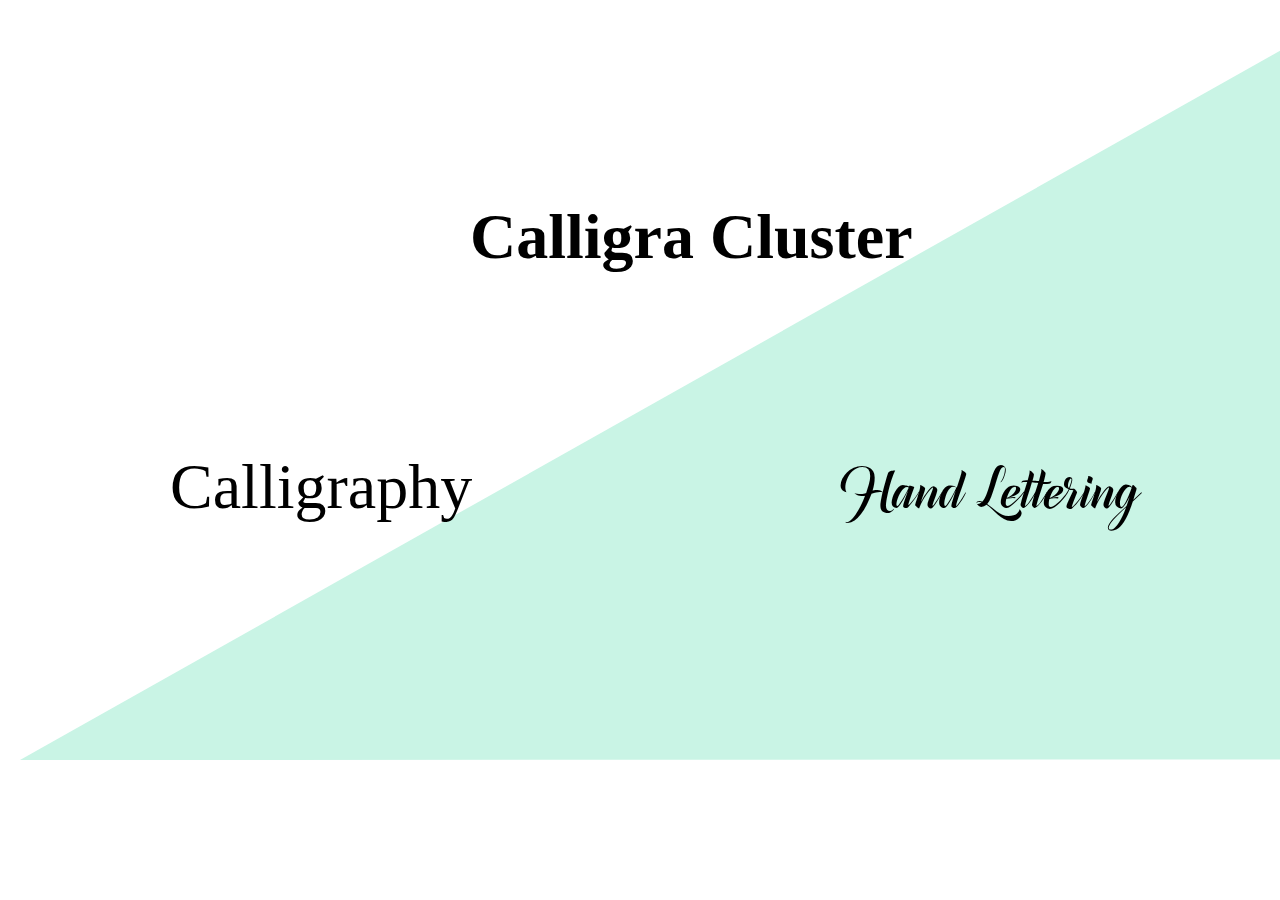
<file: index.html>
<!DOCTYPE html>
<html>
<head>

	<meta charset="utf-8">
	<meta name="viewport" content="width=device-width, initial-scale=1">

	<script type="text/javascript" src="js/jquery.min.js"></script>
	<script type="text/javascript" src="js/script.js"></script>

	<link rel="stylesheet" href="css/normalize.css">
	<link rel="stylesheet" href="css/desktop.css">

  <title>Calligra Cluster Home</title>

</head>

<body>

	<div class="container">
	
	<svg height="900" width="100%" style="position: fixed;">
  			<polygon points="1350,0 2000000,0 0,760" style="fill:#c9f4e5;" />
	</svg>
	
	<div class="header">
		<h1>Calligra Cluster</h1>
	</div>
	
	<div class="calligraphy">
		<a href="calligraphy.html">Calligraphy</a>
	</div>
	
	<div class="handLettering">
		<a href="handLettering.html">Hand Lettering</a></h2>
	</div>
	
	</div>
	
	
	
</body>
</html>
</file>
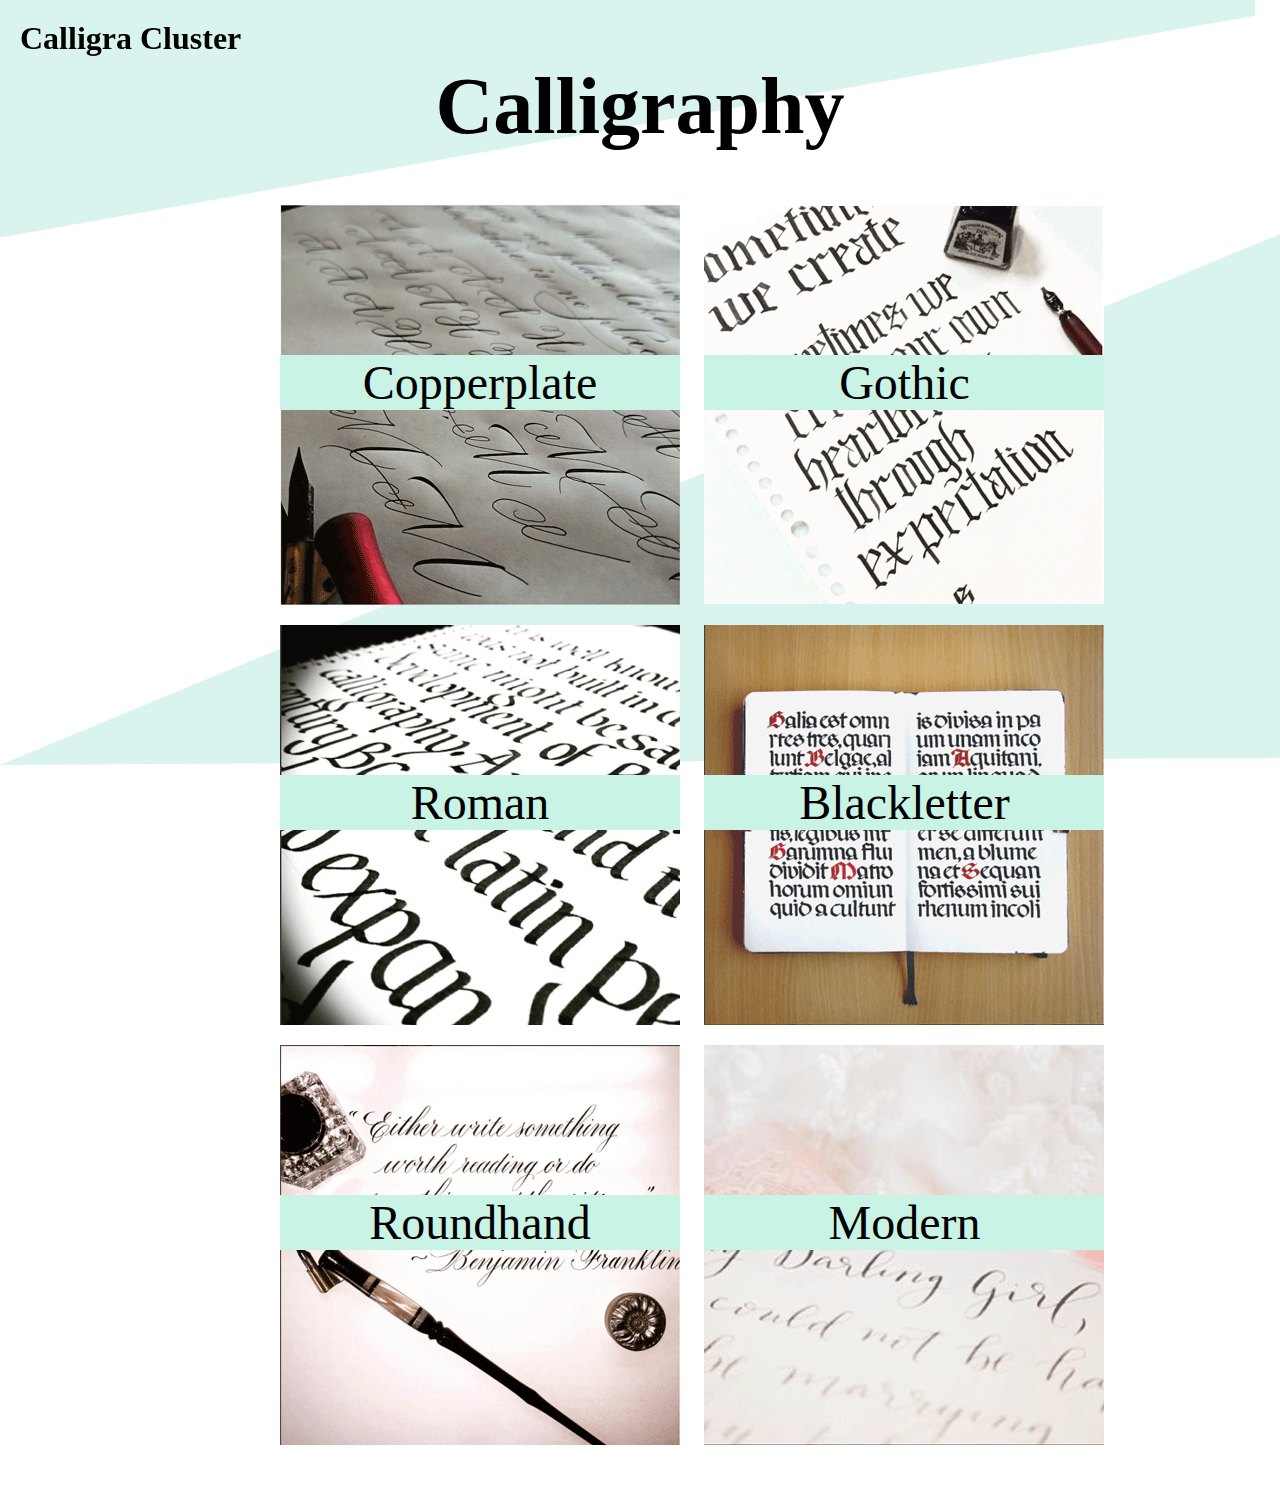
<file: calligraphy.html>
<!DOCTYPE html>
<html>
<head>

	<meta charset="utf-8">
	<meta name="viewport" content="width=device-width, initial-scale=1">

	<script type="text/javascript" src="js/jquery.min.js"></script>
	<script type="text/javascript" src="js/script.js"></script>

	<link rel="stylesheet" href="css/normalize.css">
	<link rel="stylesheet" href="css/desktop.css">

  <title>Calligra Cluster Calligraphy</title>

</head>

<body>
	
	<div style="position:relative; left:0; top: 0;">		
		<svg height="900" width="100%" style="position: fixed; margin-left:-25px; margin-right: -10px; margin-top: -50px;">
  			<polygon points="1538,0 0,0 0,272" style="fill:#d9f4ef; position: absolute"/>
		</svg>
		
		<a href="index.html" style="width: 250px; position: relative;"><h3 style="width: 250px;">Calligra Cluster</h3></a>
		
		<h1 style="position: relative;">Calligraphy</h1>
		
		<svg height="900" width="100%" style="position: fixed;">
  			<polygon points="1350,0 100000,0 0,560" style="fill:#d9f4ef;" />
		</svg>
	</div>
		
	
	<div class="originalContainer">
	<div class="copperplate" style='display: inline-block; vertical-align: top; align: center; position: relative;'>
		<a href="copperplate.html">Copperplate</a>
	</div>
	
	<div class="gothic" style='display: inline-block; vertical-align: top; position: relative;'>
		<a href="#">Gothic</a>
	</div>
	
	</br>
	
	<div class="roman" style='display: inline-block; vertical-align: top; position: relative;'>
		<a href="#">Roman</a>
	</div>
	
	<div class="blackletter" style='display: inline-block; vertical-align: top; position: relative;'>
		<a href="#">Blackletter</a>
	</div>
	
	</br>
	
	<div class="roundhand" style='display: inline-block; vertical-align: top; position: relative;'>
		<a href="#">Roundhand</a>
	</div>
	
	<div class="modern" style='display: inline-block; vertical-align: top; position: relative;'>
		<a href="#">Modern</a>
	</div>
	
	</div>

	
	
	
	
</body>
</html>
</file>
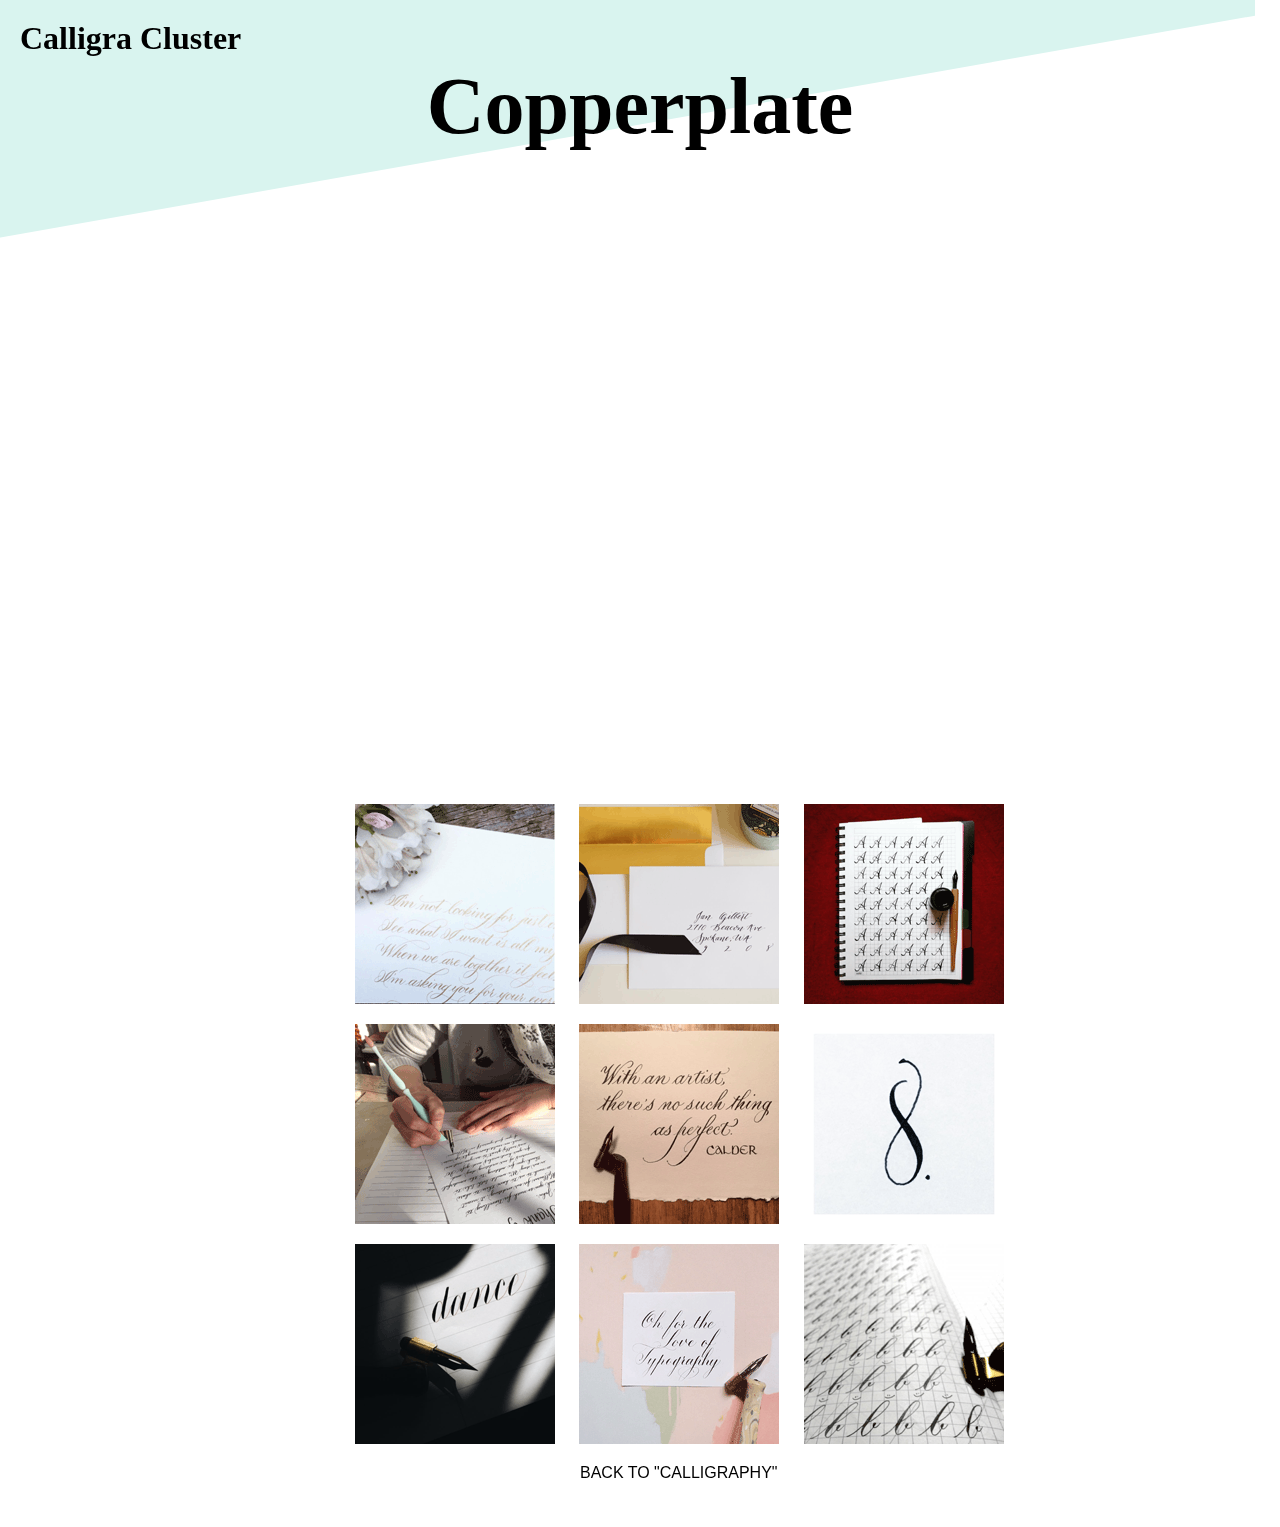
<file: copperplate.html>
<!DOCTYPE html>
<html>
<head>

	<meta charset="utf-8">
	<meta name="viewport" content="width=device-width, initial-scale=1">

	<script type="text/javascript" src="js/jquery.min.js"></script>
	<script type="text/javascript" src="js/script.js"></script>

	<link rel="stylesheet" href="css/normalize.css">
	<link rel="stylesheet" href="css/desktop.css">

  <title>Calligra Cluster Copperplate</title>

</head>

<body>
		<div style="position:relative; left:0; top: 0;">		
		<svg height="900" width="100%" style="position: fixed; margin-left:-25px; margin-right: -10px; margin-top: -50px;">
  			<polygon points="1538,0 0,0 0,272" style="fill:#d9f4ef; position: absolute"/>
		</svg>
		<a href="index.html" style="position: relative;"><h3>Calligra Cluster</h3></a>
		<h1 style="position: relative;">Copperplate</h1>

		</div>
	
	<div class="video">
	<iframe width="760" height="515" src="https://www.youtube.com/embed/EhI9YYnT3Xs" frameborder="0" allowfullscreen style="position: relative;"></iframe>
	</div>
	
	<div class="smallBoxContainer">
		<div id="smallBox1" style='display: inline-block; vertical-align: top; align: center; position: relative;'></div>
		<div id="smallBox2" style='display: inline-block; vertical-align: top; align: center; position: relative;'></div>
		<div id="smallBox3" style='display: inline-block; vertical-align: top; align: center; position: relative;'></div>
		</br>
		<div id="smallBox4" style='display: inline-block; vertical-align: top; align: center; position: relative;'></div>
		<div id="smallBox5" style='display: inline-block; vertical-align: top; align: center; position: relative;'></div>
		<div id="smallBox6" style='display: inline-block; vertical-align: top; align: center; position: relative;'></div>
		</br>
		<div id="smallBox7" style='display: inline-block; vertical-align: top; align: center; position: relative;'></div>
		<div id="smallBox8" style='display: inline-block; vertical-align: top; align: center; position: relative;'></div>
		<div id="smallBox9" style='display: inline-block; vertical-align: top; align: center; position: relative;'></div>
	
	</div>
	
	<div class="footer">
		<a href="calligraphy.html">BACK TO "CALLIGRAPHY"</a>
	</div>
	</br>
</body>
</html>
</file>
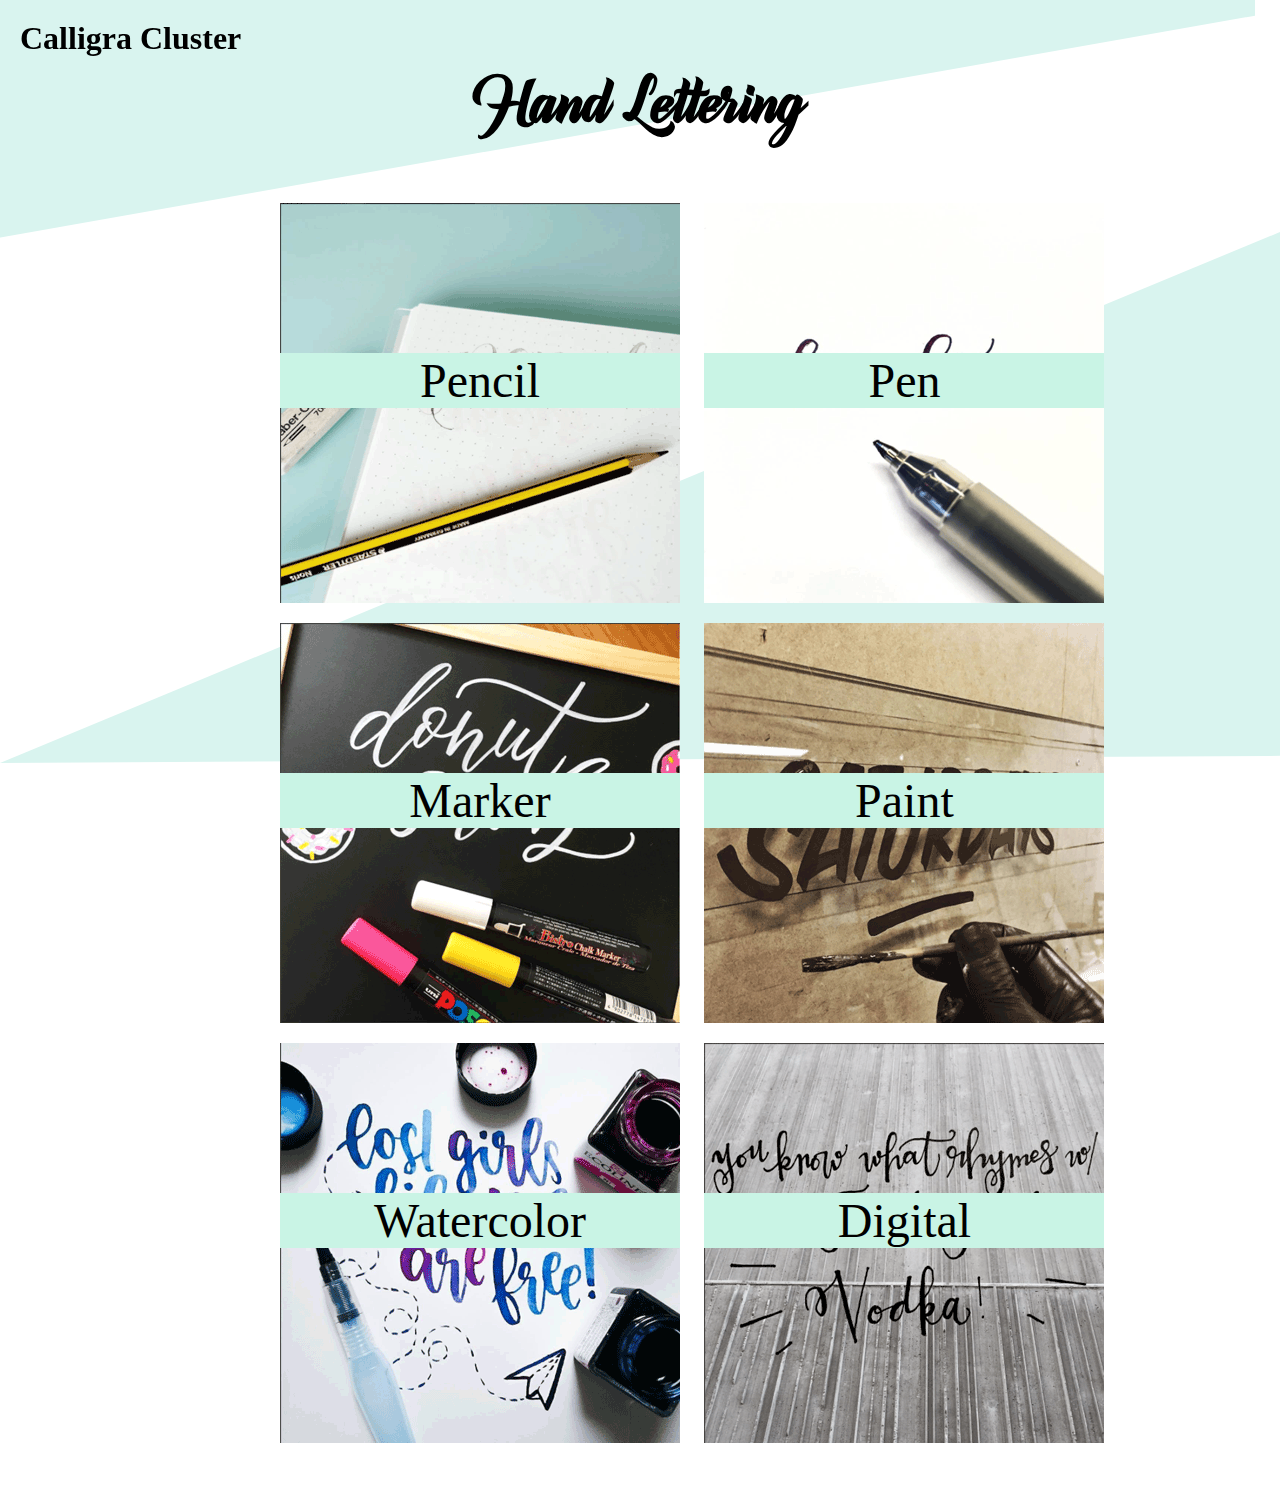
<file: handLettering.html>
<!DOCTYPE html>
<html>
<head>

	<meta charset="utf-8">
	<meta name="viewport" content="width=device-width, initial-scale=1">

	<script type="text/javascript" src="js/jquery.min.js"></script>
	<script type="text/javascript" src="js/script.js"></script>

	<link rel="stylesheet" href="css/normalize.css">
	<link rel="stylesheet" href="css/desktop.css">

  <title>Calligra Cluster Hand Lettering</title>

</head>

<body>

	<div class="handLetteringTitle"style="position:relative; left:0; top: 0;">		
		<svg height="900" width="100%" style="position: fixed; margin-left:-25px; margin-right: -10px; margin-top: -50px;">
  			<polygon points="1538,0 0,0 0,272" style="fill:#d9f4ef; position: absolute"/>
		</svg>
		
		<a href="index.html" style="position: relative;"><h3>Calligra Cluster</h3></a>
		
		<h1 style="position: relative;">Hand Lettering</h1>
		
		<svg height="900" width="100%" style="position: fixed;">
  			<polygon points="1350,0 100000,0 0,560" style="fill:#d9f4ef;" />
		</svg>
	</div>
	<div class="originalContainer">
	<div class="pencil" style='display: inline-block; vertical-align: top; align: center; position: relative;'>
		<a href="#">Pencil</a>
	</div>
	
	<div class="pen" style='display: inline-block; vertical-align: top; position: relative;'>
		<a href="#">Pen</a>
	</div>
	
	</br>
	
	<div class="marker" style='display: inline-block; vertical-align: top; position: relative;'>
		<a href="#">Marker</a>
	</div>
	
	<div class="paint" style='display: inline-block; vertical-align: top; position: relative;'>
		<a href="#">Paint</a>
	</div>
	
	</br>
	
	<div class="watercolor" style='display: inline-block; vertical-align: top; position: relative;'>
		<a href="#">Watercolor</a>
	</div>
	
	<div class="digital" style='display: inline-block; vertical-align: top; position: relative;'>
		<a href="#">Digital</a>
	</div>
	
	</div>
	
</body>
</html>
</file>
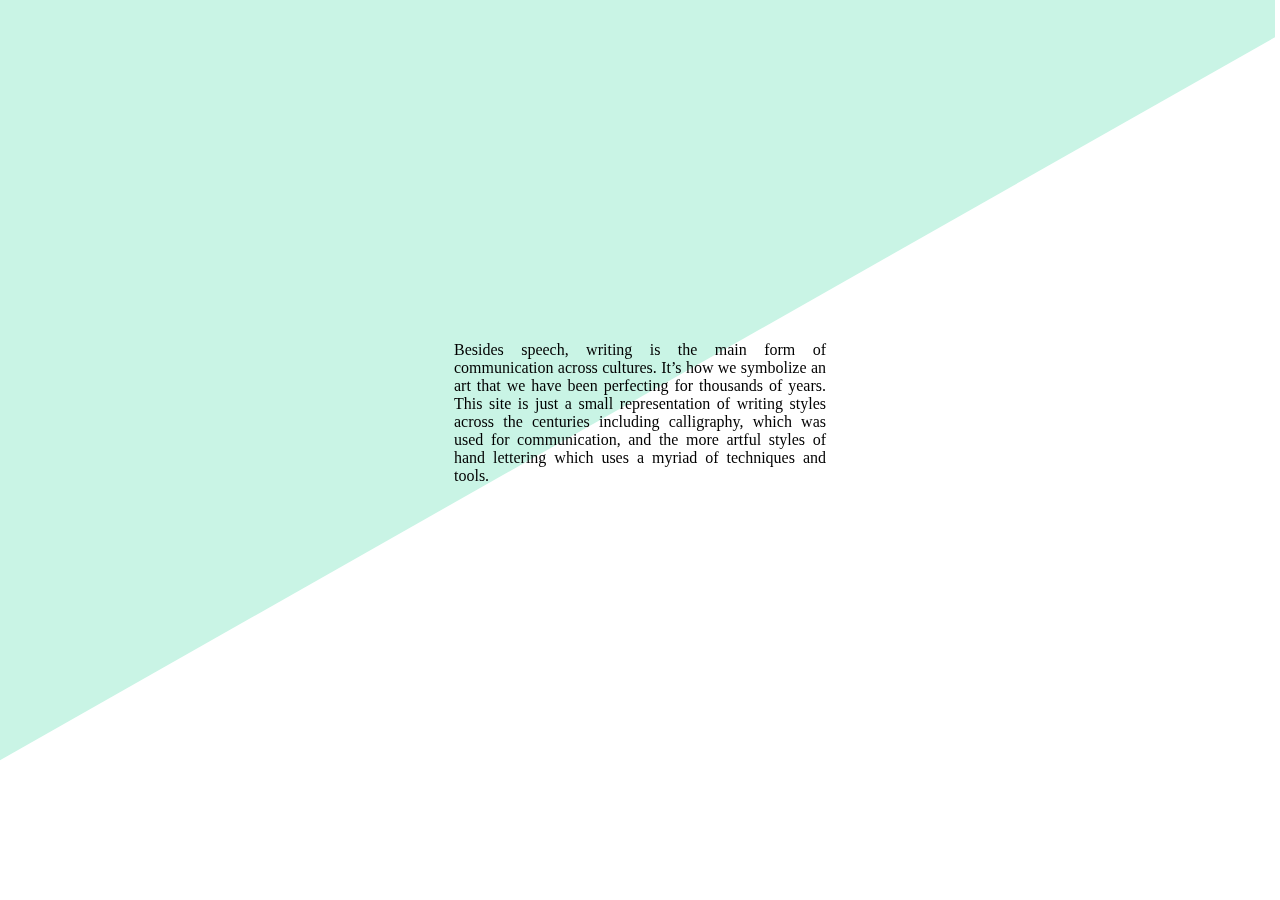
<file: opener.html>
<!DOCTYPE html>
<html>
<head>

  <meta charset="utf-8">
  <meta name="viewport" content="width=device-width, initial-scale=1">

  <script type="text/javascript" src="js/jquery.min.js"></script>
  <script type="text/javascript" src="js/script.js"></script>

  <link rel="stylesheet" href="css/normalize.css">
  <link rel="stylesheet" href="css/desktop.css">

  <title>Calligra Cluster Opener</title>

</head>

<body>

	
	<div class="container">
		
		
		<svg height="900" width="100%" style="position: fixed; margin-left:-25px; margin-right: -10px;">
  			<polygon points="1538,0 0,0 0,872" style="fill:#c9f4e5;"/>
		</svg>
				<div class="clickNext">
			<a href="index.html" style="opacity: 0;">NEXT</a>
		</div>

</body>
</html>
		
		<div class="openingStatement">
	
			<p>Besides speech, writing is the main form of communication across cultures. It’s how we 
			symbolize an art that we have been perfecting for thousands of years. This site is just a small 
			representation of writing styles across the centuries including calligraphy, which was used for 
			communication, and the more artful styles of hand lettering which uses a myriad of techniques and tools.</p>
			
		</div>
		
		
	</div> <!-- end div class "container" -->
	
</body>
</html>
</file>
<file: css/desktop.css>
@font-face {
	font-family: 'Butler_Regular';
	src: url('../fonts/Butler_Regular.otf');
	font-family: 'AlexBrush-Regular'
	src: url('../fonts/AlexBrush-Regular.ttf');
	font-family: 'CanelaBark';
	src: url('../fonts/CanelaBarkBoldPersonal.ttf');
	
} 

html,body {
	width: 100%;
	height: 100%;
}

.container {
	width: 100%;
	height: 100%;
	background: white;
}


.openingStatement {
	height: 250px;
	width: 30%;
	font-family: Avenir Next, Avenir, sans serif;
	font-weight: Ultra Light;
	text-align: justify;
	border: black 1px;
	vertical-align: center;
	margin: auto;
	
	position: relative;
	top: 50%;
	margin-top: -125px;
}


.clickNext {
	height: 100%
	width: 100%
	text-decoration: none;
	position: fixed;
	margin: 100 auto auto auto;

}

.clickNext a {
	text-decoration: none;
	font-size: 450px;
	margin-top: 100px;
	color: white;
	margin: auto;
	line-height: 900px;
}

.header h1  {
	font-family: Butler_Regular;
	text-align: justify;
	font-size: 4em;
	vertical-align: center;
	margin: auto;
	margin-left: 450px;
	position: fixed;
	top: 50%;
	margin-top: -250px;
}

.calligraphy a {
	font-family: AlexBrush-Regular;
	text-align: justify;
	font-size: 4em;
	vertical-align: center;
	margin: auto;
	margin-left: 150px;
	text-decoration: none;
	margin-top: 0px;
	color: black;
	
	position: fixed;
	top: 50%;
}

.calligraphy a:hover {
	background-color: #c9f4e5;
	opacity: 0.8;
	color: black;
}

.handLettering a {
	font-family: CanelaBark;
	text-align: justify;
	font-size: 4.5em;
	vertical-align: center;
	margin: auto;
	margin-left: 820px;
	text-decoration: none;
	color: black;
	
	position: fixed;
	top: 50%;
}

.handLettering a:hover {
	background-color: white;
	opacity: 0.8;
	color: black;
}

h3 {
	width: 250px;
	margin-top: 20px;
	margin-left: 20px;
	font-family: Butler_Regular;
	text-decoration: none;
	color: black;
	font-size: 2em;
	margin-bottom: -50px;
}

a {
	text-decoration: none;
}


h1 {
	font-family: AlexBrush-Regular;
	text-align: center;
	font-size: 5em;
	color: black;
	margin: 0px, auto, 50, auto;
	padding-top: -30px;
}

.handLetteringTitle h1 {
	font-family: CanelaBark;
	margin-top: 50px;
}

.originalContainer {
	width: 940;
	height: 1300px;
	margin-left: 280px;;
	background: white;
}

.copperplate a:hover {
	background-color: #285e54;
	opacity: 0.8;
	color: white;
}

.copperplate {
	width: 400px;
	height: 400px;
	background-color: black;
	margin-right: 20px;
	margin-bottom: 20px;
	background: url('../images/Copperplate_ex1.gif') no-repeat center;
}

.copperplate a {
	text-align: center;
	display: block;
	text-decoration: none;
	background: #c9f4e5;
	color: black;
	font-family: AlexBrush-Regular;
	font-size: 3em;
	margin-top: 150px;
}

.gothic a:hover {
	background-color: #285e54;
	opacity: 0.8;
	color: white
}

.gothic {
	width: 400px;
	height: 400px;
	background-color: black;
	margin-right: 20px;
	margin-bottom: 20px;
	background: url('../images/Gothic.gif') no-repeat center;
}

.gothic a {
	text-align: center;
	display: block;
	text-decoration: none;
	background: #c9f4e5;
	color: black;
	font-family: AlexBrush-Regular;
	font-size: 3em;
	margin-top: 150px;
}

.roman a:hover {
	background-color: #285e54;
	opacity: 0.8;
	color: white
}

.roman {
	width: 400px;
	height: 400px;
	background-color: black;
	margin-right: 20px;
	margin-bottom: 20px;
	background: url('../images/Roman.gif') no-repeat center;
}

.roman a {
	text-align: center;
	display: block;
	text-decoration: none;
	background: #c9f4e5;
	color: black;
	font-family: AlexBrush-Regular;
	font-size: 3em;
	margin-top: 150px;
}

.blackletter a:hover {
	background-color: #285e54;
	opacity: 0.8;
	color: white
}

.blackletter {
	width: 400px;
	height: 400px;
	background-color: black;
	margin-right: 20px;
	margin-bottom: 20px;
	background: url('../images/Blackletter.gif') no-repeat center;
}

.blackletter a {
	text-align: center;
	display: block;
	text-decoration: none;
	background: #c9f4e5;
	color: black;
	font-family: AlexBrush-Regular;
	font-size: 3em;
	margin-top: 150px;
}

.roundhand a:hover {
	background-color: #285e54;
	opacity: 0.8;
	color: white
}

.roundhand {
	width: 400px;
	height: 400px;
	background-color: black;
	margin-right: 20px;
	margin-bottom: 20px;
	background: url('../images/Roundhand.gif') no-repeat center;
}

.roundhand a {
	text-align: center;
	display: block;
	text-decoration: none;
	background: #c9f4e5;
	color: black;
	font-family: AlexBrush-Regular;
	font-size: 3em;
	margin-top: 150px;
}

.modern a:hover {
	background-color: #285e54;
	opacity: 0.8;
	color: white
}

.modern {
	width: 400px;
	height: 400px;
	background-color: black;
	margin-right: 20px;
	margin-bottom: 20px;
	background: url('../images/Modern.gif') no-repeat center;
}

.modern a {
	text-align: center;
	display: block;
	text-decoration: none;
	color: black;
	background: #c9f4e5;
	color: black;
	font-family: AlexBrush-Regular;
	font-size: 3em;
	margin-top: 150px;
}

.footer {
	width: 600px;
	margin-left: 580px;
	margin-bottom: 65px;
	position: absolute;
	padding-bottom: 45px;
	
}

.footer a {
	text-align: center;
	text-decoration: none;
	color: black;
}

.video {
	margin-left: 300px;
	margin-top: 0px;
	margin-bottom: 80px;	
}

.smallBoxContainer {
	width: 700px;
	margin-left: 355px;
}

#smallBox1 {
	width: 200px;
	height: 200px;
	background-color: black;
	margin-right: 20px;
	margin-bottom: 20px;
	background: url('../images/copperplateOne.gif') no-repeat center;
	
	/* https://www.instagram.com/p/BE6slinK5OQ/?taken-by=yonder_ink */
}

#smallBox2 {
	width: 200px;
	height: 200px;
	background-color: black;
	margin-right: 20px;
	margin-bottom: 20px;
	background: url('../images/copperplateTwo.gif') no-repeat center;
	/* https://www.instagram.com/p/BE6HkpjTbUh/?taken-by=swellcalligraphy */
}

#smallBox3 {
	width: 200px;
	height: 200px;
	background-color: black;
	margin-right: 20px;
	margin-bottom: 20px;
	background: url('../images/copperplateThree.gif') no-repeat center;
	/* https://www.instagram.com/p/BE5V9ZeMY2v/?tagged=copperplate */
}

#smallBox4 {
	width: 200px;
	height: 200px;
	background-color: black;
	margin-right: 20px;
	margin-bottom: 20px;
	background: url('../images/copperplateFour.gif') no-repeat center;
	/*  https://www.instagram.com/p/BE2uTRTLchJ/?taken-by=luis.creations */
}

#smallBox5 {
	width: 200px;
	height: 200px;
	background-color: black;
	margin-right: 20px;
	margin-bottom: 20px;
	background: url('../images/copperplateFive.gif') no-repeat center;
	/* https://www.instagram.com/p/BE7h5EYMceZ/?taken-by=jgjgjgj */
}

#smallBox6 {
	width: 200px;
	height: 200px;
	background-color: black;
	margin-right: 20px;
	margin-bottom: 20px;
	background: url('../images/copperplateSix.gif') no-repeat center;
	/* https://www.instagram.com/p/BE6o7krnoeE/?taken-by=mcgirrc */
}

#smallBox7 {
	width: 200px;
	height: 200px;
	background-color: black;
	margin-right: 20px;
	margin-bottom: 20px;
	background: url('../images/copperplateSeven.gif') no-repeat center;
	/* https://www.instagram.com/p/BE654laOQVm/?tagged=copperplate */
}

#smallBox8 {
	width: 200px;
	height: 200px;
	background-color: black;
	margin-right: 20px;
	margin-bottom: 20px;
	background: url('../images/copperplateEight.gif') no-repeat center;
	/* https://www.instagram.com/p/BE7ivCAFINm/?taken-by=thearticulate */
}

#smallBox9 {
	width: 200px;
	height: 200px;
	background-color: black;
	margin-right: 20px;
	margin-bottom: 20px;
	background: url('../images/copperplateNine.gif') no-repeat center;
	/* https://www.instagram.com/p/BE8gqW7Swvf/?taken-by=krafty.fox */
}

.pencil a:hover {
	background-color: #285e54;
	opacity: 0.8;
	color: white;
}

.pencil {
	width: 400px;
	height: 400px;
	background-color: black;
	margin-right: 20px;
	margin-bottom: 20px;
	background: url('../images/pencil.gif') no-repeat center;
}

.pencil a {
	text-align: center;
	display: block;
	text-decoration: none;
	background: #c9f4e5;
	color: black;
	font-family: AlexBrush-Regular;
	font-size: 3em;
	margin-top: 150px;
}

.pen a:hover {
	background-color: #285e54;
	opacity: 0.8;
	color: white;
}

.pen {
	width: 400px;
	height: 400px;
	background-color: black;
	margin-right: 20px;
	margin-bottom: 20px;
	background: url('../images/pen.gif') no-repeat center;
}

.pen a {
	text-align: center;
	display: block;
	text-decoration: none;
	background: #c9f4e5;
	color: black;
	font-family: AlexBrush-Regular;
	font-size: 3em;
	margin-top: 150px;
}
.marker a:hover {
	background-color: #285e54;
	opacity: 0.8;
	color: white;
}

.marker {
	width: 400px;
	height: 400px;
	background-color: black;
	margin-right: 20px;
	margin-bottom: 20px;
	background: url('../images/marker.gif') no-repeat center;
}

.marker a {
	text-align: center;
	display: block;
	text-decoration: none;
	background: #c9f4e5;
	color: black;
	font-family: AlexBrush-Regular;
	font-size: 3em;
	margin-top: 150px;
}
.paint a:hover {
	background-color: #285e54;
	opacity: 0.8;
	color: white;
}

.paint {
	width: 400px;
	height: 400px;
	background-color: black;
	margin-right: 20px;
	margin-bottom: 20px;
	background: url('../images/paint.gif') no-repeat center;
}

.paint a {
	text-align: center;
	display: block;
	text-decoration: none;
	background: #c9f4e5;
	color: black;
	font-family: AlexBrush-Regular;
	font-size: 3em;
	margin-top: 150px;
}

.watercolor a:hover {
	background-color: #285e54;
	opacity: 0.8;
	color: white;
}

.watercolor {
	width: 400px;
	height: 400px;
	background-color: black;
	margin-right: 20px;
	margin-bottom: 20px;
	background: url('../images/watercolor.gif') no-repeat center;
}

.watercolor a {
	text-align: center;
	display: block;
	text-decoration: none;
	background: #c9f4e5;
	color: black;
	font-family: AlexBrush-Regular;
	font-size: 3em;
	margin-top: 150px;
}

.digital a:hover {
	background-color: #285e54;
	opacity: 0.8;
	color: white;
}

.digital {
	width: 400px;
	height: 400px;
	background-color: black;
	margin-right: 20px;
	margin-bottom: 20px;
	background: url('../images/digital.gif') no-repeat center;
}

.digital a {
	text-align: center;
	display: block;
	text-decoration: none;
	background: #c9f4e5;
	color: black;
	font-family: AlexBrush-Regular;
	font-size: 3em;
	margin-top: 150px;
}

/* ----------------- Start Grid for desktop screens ----------------- */

@media (min-width: 960px) {

.container {
  position: relative;
  width: 100%; /* max width of content */
  margin: 0 auto;
  padding: 0 20px;
  box-sizing: border-box; }

  .column,
  .columns {
    margin-left: 4%; /* column gutter */
    float: left;
    box-sizing: border-box;
    }    
  
  .column:first-child,
  .columns:first-child {
    margin-left: 0; } /* prevents first column from acquiring a gutter on its left: typography 101 */

  .one.column,
  .one.columns                    { width: 4.66666666667%; }
  .two.columns                    { width: 13.3333333333%; }
  .three.columns                  { width: 22%;            }
  .four.columns                   { width: 30.6666666667%; }
  .five.columns                   { width: 39.3333333333%; }
  .six.columns                    { width: 48%;            }
  .seven.columns                  { width: 56.6666666667%; }
  .eight.columns                  { width: 65.3333333333%; }
  .nine.columns                   { width: 74.0%;          }
  .ten.columns                    { width: 82.6666666667%; }
  .eleven.columns                 { width: 91.3333333333%; }
  .twelve.columns                 { width: 100%; margin-left: 0; }

  .one-third.column               { width: 30.6666666667%; }
  .two-thirds.column              { width: 65.3333333333%; }

  .one-half.column                { width: 48%; }


}
/* ----------------- End Grid for desktop screens ----------------- */

/* ----------------- Misc Grid Commands ----------------- */

/* Self Clearing Goodness: Fixes Issues with Rows Overlapping due to flow: left; */
.container:after,
.row:after,
.u-cf {
  content: "";
  display: table;
  clear: both; }
</file>
